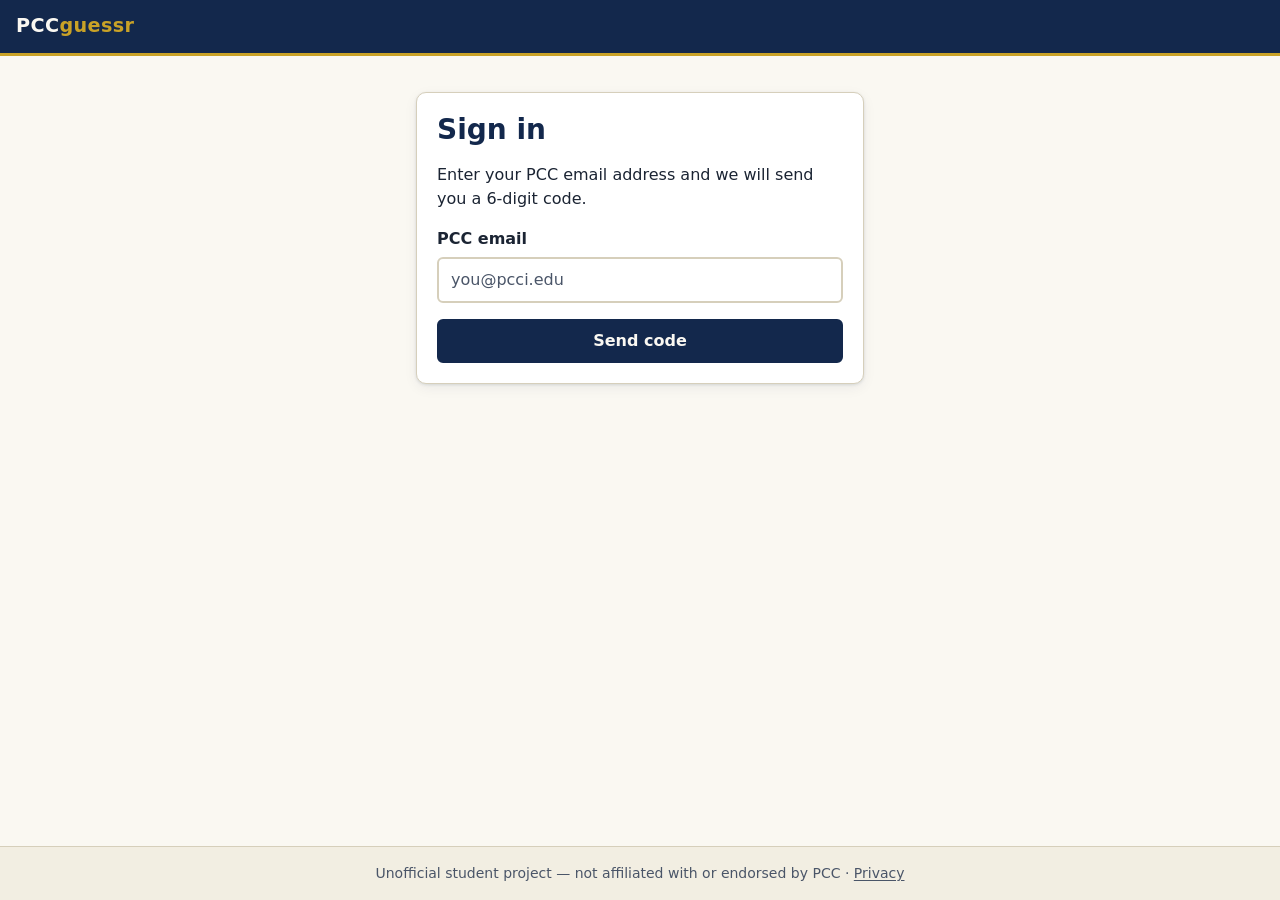
<file: index.html>
<!DOCTYPE html>
<html lang="en">
<head>
  <meta charset="utf-8">
  <meta name="viewport" content="width=device-width, initial-scale=1">
  <meta http-equiv="Content-Security-Policy" content="default-src 'self'; script-src 'self' 'unsafe-eval' blob: https://esm.sh https://maps.googleapis.com https://maps.gstatic.com https://*.googleapis.com https://*.gstatic.com https://*.google.com https://*.ggpht.com https://*.googleusercontent.com; connect-src 'self' https://*.supabase.co https://esm.sh https://*.googleapis.com https://*.gstatic.com https://*.google.com data: blob:; img-src 'self' data: blob: https:; style-src 'self' 'unsafe-inline' https://fonts.googleapis.com; font-src https://fonts.gstatic.com; frame-src https://*.google.com; worker-src blob:; object-src 'none'; base-uri 'self'; form-action 'self'">
  <meta name="referrer" content="strict-origin-when-cross-origin">
  <title>Sign in - PCCguessr</title>
  <link rel="stylesheet" href="./css/styles.css">
</head>
<body>
  <header class="site-header">
    <a class="logo" href="./play.html">PCC<span>guessr</span></a>
    <nav id="nav" aria-label="Main">
      
    </nav>
  </header>
  <main id="main" class="container">
    <div class="card" style="max-width:28rem;margin:1rem auto">
      <h1>Sign in</h1>
      <div id="alerts"></div>
      <form id="email-form" novalidate>
        <p id="intro">Enter your PCC email address and we will send you a 6-digit code.</p>
        <div class="field">
          <label for="email">PCC email</label>
          <input id="email" name="email" type="email" inputmode="email" autocomplete="email" required placeholder="you@pcci.edu">
          <p class="help" id="domain-hint"></p>
        </div>
        <button id="send-btn" class="btn btn-primary btn-block" type="submit">Send code</button>
      </form>
      <form id="code-form" class="hidden" novalidate>
        <p id="sent-msg"></p>
        <div class="field">
          <label for="code">6-digit code</label>
          <input id="code" name="code" class="otp-input" type="text" inputmode="numeric" autocomplete="one-time-code" maxlength="6" pattern="[0-9]{6}" placeholder="000000" required>
        </div>
        <button id="verify-btn" class="btn btn-primary btn-block" type="submit">Verify</button>
        <div class="row" style="margin-top:.75rem;justify-content:space-between">
          <button id="resend-btn" class="btn btn-ghost btn-small" type="button" disabled>Resend code</button>
          <button id="change-btn" class="btn btn-ghost btn-small" type="button">Use a different email</button>
        </div>
      </form>
    </div>
  </main>
  <footer>
    <p style="margin:0">Unofficial student project &mdash; not affiliated with or endorsed by PCC &middot; <a href="./privacy.html">Privacy</a></p>
  </footer>
  <script type="module" src="./js/login.js"></script>
</body>
</html>
</file>
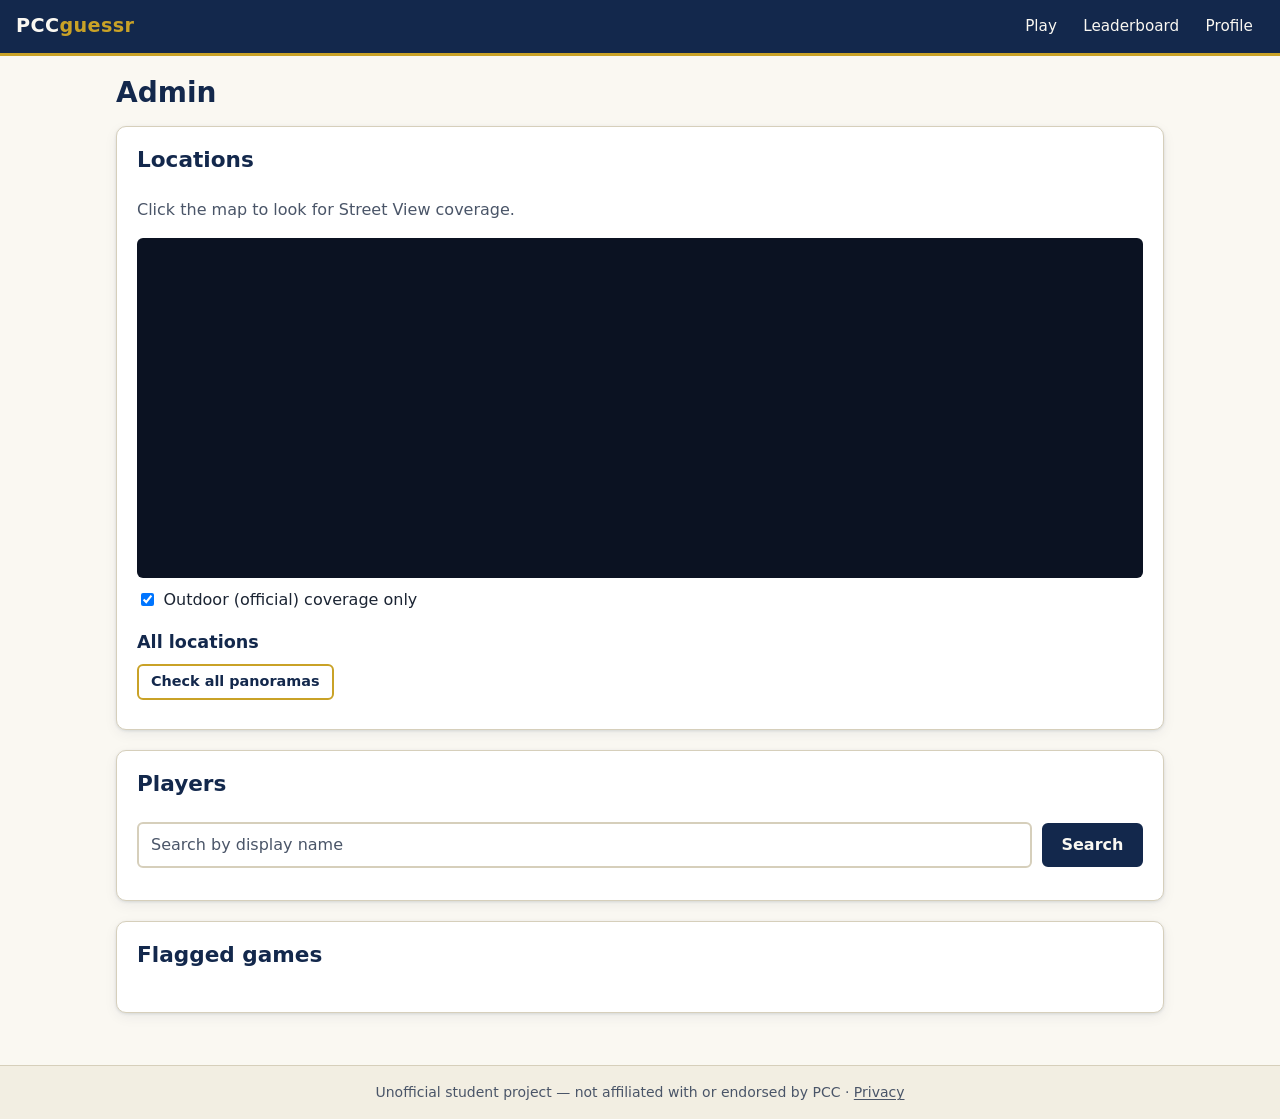
<file: admin.html>
<!DOCTYPE html>
<html lang="en">
<head>
  <meta charset="utf-8">
  <meta name="viewport" content="width=device-width, initial-scale=1">
  <meta http-equiv="Content-Security-Policy" content="default-src 'self'; script-src 'self' 'unsafe-eval' blob: https://esm.sh https://maps.googleapis.com https://maps.gstatic.com https://*.googleapis.com https://*.gstatic.com https://*.google.com https://*.ggpht.com https://*.googleusercontent.com; connect-src 'self' https://*.supabase.co https://esm.sh https://*.googleapis.com https://*.gstatic.com https://*.google.com data: blob:; img-src 'self' data: blob: https:; style-src 'self' 'unsafe-inline' https://fonts.googleapis.com; font-src https://fonts.gstatic.com; frame-src https://*.google.com; worker-src blob:; object-src 'none'; base-uri 'self'; form-action 'self'">
  <meta name="referrer" content="strict-origin-when-cross-origin">
  <title>Admin - PCCguessr</title>
  <link rel="stylesheet" href="./css/styles.css">
</head>
<body>
  <header class="site-header">
    <a class="logo" href="./play.html">PCC<span>guessr</span></a>
    <nav id="nav" aria-label="Main">
      <a href="./play.html" data-nav="play">Play</a>
      <a href="./leaderboard.html" data-nav="leaderboard">Leaderboard</a>
      <a href="./profile.html" data-nav="profile">Profile</a>
    </nav>
  </header>
  <main id="main" class="container">
    <h1>Admin</h1>
    <div id="alerts"></div>

    <section class="card" id="sec-locations">
      <div class="card-title"><h2>Locations</h2></div>
      <p class="muted" id="loc-hint">Click the map to look for Street View coverage.</p>
      <div id="loc-alerts"></div>
      <div id="admin-map" style="height:340px;background:#0b1222;border-radius:6px" aria-label="Campus map"></div>
      <div class="row" style="margin:.6rem 0">
        <label style="display:inline-flex;gap:.4rem;align-items:center;margin:0;font-weight:400"><input type="checkbox" id="outdoor-only" checked> Outdoor (official) coverage only</label>
      </div>
      <div id="preview-wrap" class="hidden">
        <div id="admin-pano" style="height:340px;background:#0b1222;border-radius:6px" aria-label="Street View preview"></div>
        <p class="help" id="preview-info"></p>
        <div class="field" style="margin-top:.6rem">
          <label for="loc-name">Location name</label>
          <input id="loc-name" type="text" maxlength="100" placeholder="e.g. Library steps">
        </div>
        <div class="row">
          <button id="loc-save" class="btn btn-primary" type="button">Save location</button>
          <button id="loc-save-new" class="btn btn-ghost hidden" type="button">Save as new</button>
          <button id="loc-cancel" class="btn btn-ghost" type="button">Cancel</button>
        </div>
      </div>
      <h3 style="margin-top:1.25rem">All locations</h3>
      <div class="row" style="margin-bottom:.6rem">
        <button id="check-all" class="btn btn-ghost btn-small" type="button">Check all panoramas</button>
        <span id="check-status" class="muted"></span>
      </div>
      <div id="check-results"></div>
      <div style="overflow-x:auto"><table class="results" id="loc-table"></table></div>
    </section>

    <section class="card" id="sec-players">
      <div class="card-title"><h2>Players</h2></div>
      <div id="player-alerts"></div>
      <form id="player-form" class="row" novalidate>
        <input id="player-q" type="text" placeholder="Search by display name" style="flex:1;min-width:12rem" aria-label="Search by display name">
        <button class="btn btn-primary" type="submit">Search</button>
      </form>
      <div id="player-list" style="margin-top:.75rem"></div>
    </section>

    <section class="card" id="sec-games">
      <div class="card-title"><h2>Flagged games</h2></div>
      <div id="game-alerts"></div>
      <div id="game-list"></div>
    </section>
  </main>
  <footer>
    <p style="margin:0">Unofficial student project &mdash; not affiliated with or endorsed by PCC &middot; <a href="./privacy.html">Privacy</a></p>
  </footer>
  <script type="module" src="./js/admin.js"></script>
</body>
</html>
</file>
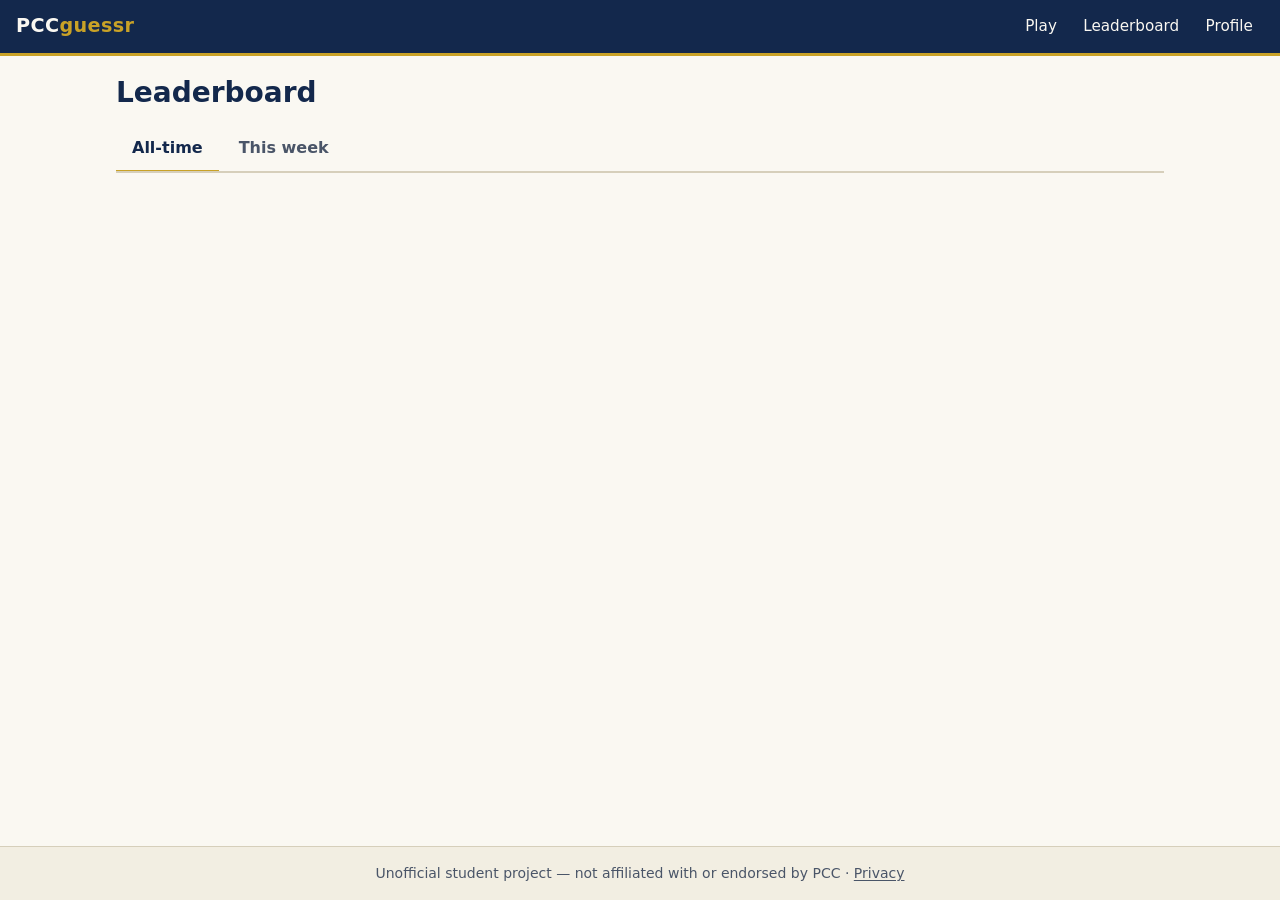
<file: leaderboard.html>
<!DOCTYPE html>
<html lang="en">
<head>
  <meta charset="utf-8">
  <meta name="viewport" content="width=device-width, initial-scale=1">
  <meta http-equiv="Content-Security-Policy" content="default-src 'self'; script-src 'self' 'unsafe-eval' blob: https://esm.sh https://maps.googleapis.com https://maps.gstatic.com https://*.googleapis.com https://*.gstatic.com https://*.google.com https://*.ggpht.com https://*.googleusercontent.com; connect-src 'self' https://*.supabase.co https://esm.sh https://*.googleapis.com https://*.gstatic.com https://*.google.com data: blob:; img-src 'self' data: blob: https:; style-src 'self' 'unsafe-inline' https://fonts.googleapis.com; font-src https://fonts.gstatic.com; frame-src https://*.google.com; worker-src blob:; object-src 'none'; base-uri 'self'; form-action 'self'">
  <meta name="referrer" content="strict-origin-when-cross-origin">
  <title>Leaderboard - PCCguessr</title>
  <link rel="stylesheet" href="./css/styles.css">
</head>
<body>
  <header class="site-header">
    <a class="logo" href="./play.html">PCC<span>guessr</span></a>
    <nav id="nav" aria-label="Main">
      <a href="./play.html" data-nav="play">Play</a>
      <a href="./leaderboard.html" data-nav="leaderboard">Leaderboard</a>
      <a href="./profile.html" data-nav="profile">Profile</a>
    </nav>
  </header>
  <main id="main" class="container">
    <h1>Leaderboard</h1>
    <div id="alerts"></div>
    <div class="tabs" role="tablist" aria-label="Leaderboard scope">
      <button class="tab" role="tab" id="tab-all" data-scope="all" aria-selected="true" type="button">All-time</button>
      <button class="tab" role="tab" id="tab-week" data-scope="week" aria-selected="false" type="button">This week</button>
    </div>
    <p id="week-note" class="muted hidden">Weeks reset Monday 12:00 AM Central.</p>
    <div id="board" role="tabpanel"></div>
    <div id="loading" class="spinner spinner-center hidden" role="status" aria-label="Loading"></div>
  </main>
  <footer>
    <p style="margin:0">Unofficial student project &mdash; not affiliated with or endorsed by PCC &middot; <a href="./privacy.html">Privacy</a></p>
  </footer>
  <script type="module" src="./js/leaderboard.js"></script>
</body>
</html>
</file>
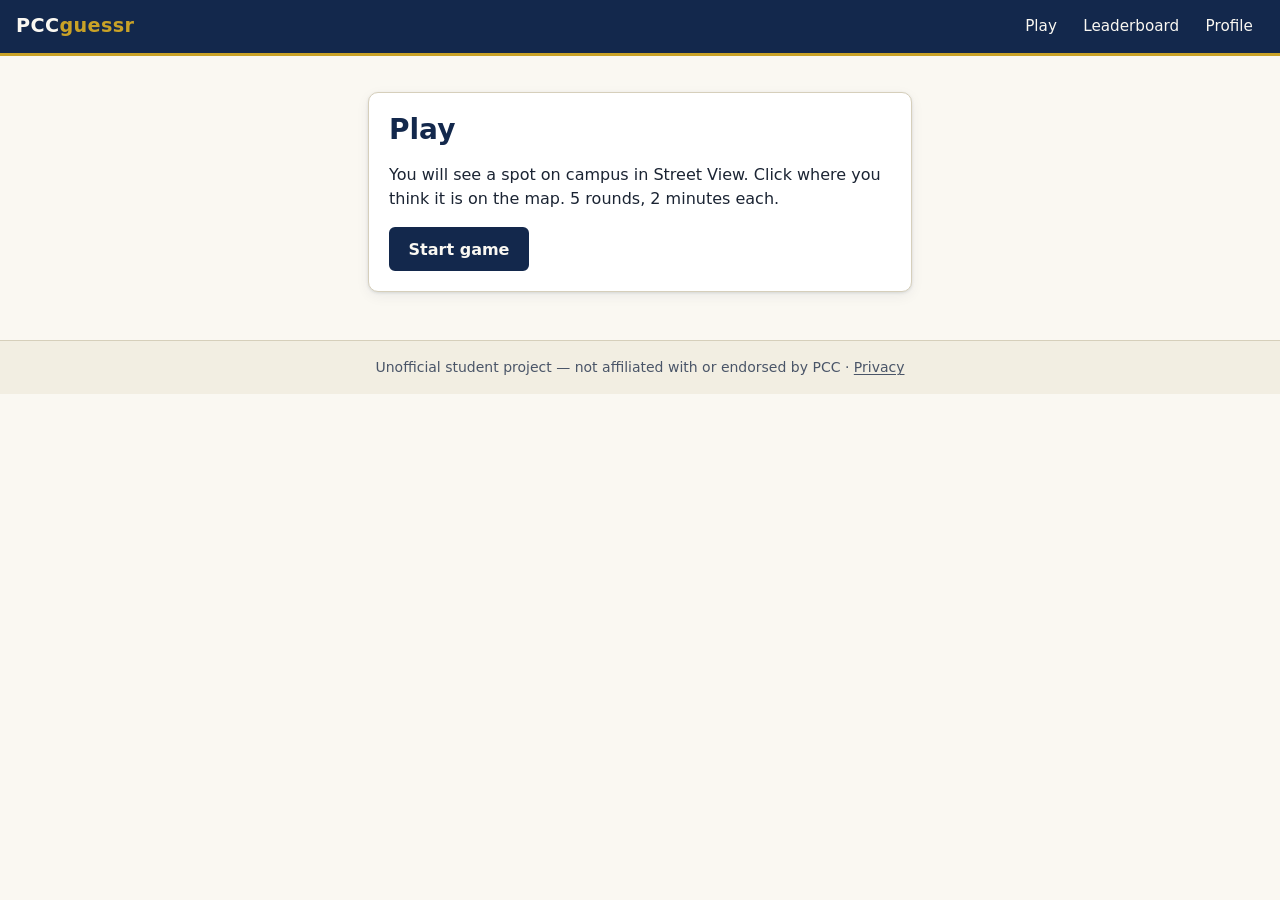
<file: play.html>
<!DOCTYPE html>
<html lang="en">
<head>
  <meta charset="utf-8">
  <meta name="viewport" content="width=device-width, initial-scale=1">
  <meta http-equiv="Content-Security-Policy" content="default-src 'self'; script-src 'self' 'unsafe-eval' blob: https://esm.sh https://maps.googleapis.com https://maps.gstatic.com https://*.googleapis.com https://*.gstatic.com https://*.google.com https://*.ggpht.com https://*.googleusercontent.com; connect-src 'self' https://*.supabase.co https://esm.sh https://*.googleapis.com https://*.gstatic.com https://*.google.com data: blob:; img-src 'self' data: blob: https:; style-src 'self' 'unsafe-inline' https://fonts.googleapis.com; font-src https://fonts.gstatic.com; frame-src https://*.google.com; worker-src blob:; object-src 'none'; base-uri 'self'; form-action 'self'">
  <meta name="referrer" content="strict-origin-when-cross-origin">
  <title>Play - PCCguessr</title>
  <link rel="stylesheet" href="./css/styles.css">
  <style>
    /* Small additions to styles.css for the round-result overlay. */
    .result-card { position:absolute; left:50%; top:1rem; transform:translateX(-50%); z-index:30; width:min(26rem,92vw); margin:0; }
    .guess-panel.is-result, .guess-panel.is-result:hover { width:min(640px,92vw); height:min(460px,62vh); }
    @media (max-width: 699px) { .guess-panel.is-result { width:auto; height:58vh; } .result-card { top:.5rem; } }
  </style>
</head>
<body>
  <header class="site-header">
    <a class="logo" href="./play.html">PCC<span>guessr</span></a>
    <nav id="nav" aria-label="Main">
      <a href="./play.html" data-nav="play">Play</a>
      <a href="./leaderboard.html" data-nav="leaderboard">Leaderboard</a>
      <a href="./profile.html" data-nav="profile">Profile</a>
    </nav>
  </header>
  <main id="main">
    <section id="start-screen" class="container">
      <div class="card" style="max-width:34rem;margin:1rem auto">
        <h1>Play</h1>
        <div id="start-alerts"></div>
        <p id="intro">You will see a spot on campus in Street View. Click where you think it is on the map. 5 rounds, 2 minutes each.</p>
        <p id="today" class="muted"></p>
        <button id="start-btn" class="btn btn-primary" type="button">Start game</button>
      </div>
    </section>
    <section id="game-screen" class="hidden">
      <div class="hud" id="hud">
        <div><span class="hud-label">Round</span><span class="hud-value" id="hud-round">1/5</span></div>
        <div><span class="hud-label">Score</span><span class="hud-value" id="hud-score">0</span></div>
        <div class="timer" id="timer"><span class="hud-label">Time</span><span class="hud-value" id="hud-time">2:00</span></div>
        <button id="forfeit-btn" class="btn btn-ghost btn-small" type="button">Forfeit</button>
        <button id="guess-btn" class="btn btn-primary btn-small" type="button" disabled>Guess</button>
      </div>
      <div class="play-layout">
        <div id="pano" aria-label="Street View panorama"></div>
        <div class="guess-panel" id="guess-panel">
          <button class="guess-handle" id="map-handle" type="button" aria-expanded="false">Guess map</button>
          <div id="guess-map" aria-label="Guess map"></div>
        </div>
        <div id="game-alerts" style="position:absolute;left:1rem;right:1rem;top:1rem;z-index:25;max-width:34rem"></div>
        <div id="result-card" class="card result-card hidden" role="status">
          <h2 id="result-title"></h2>
          <p id="result-msg"></p>
          <p id="result-scores" style="font-weight:700"></p>
          <button id="next-btn" class="btn btn-primary" type="button">Next round</button>
        </div>
      </div>
    </section>
  </main>
  <footer>
    <p style="margin:0">Unofficial student project &mdash; not affiliated with or endorsed by PCC &middot; <a href="./privacy.html">Privacy</a></p>
  </footer>
  <script type="module" src="./js/play.js"></script>
</body>
</html>
</file>
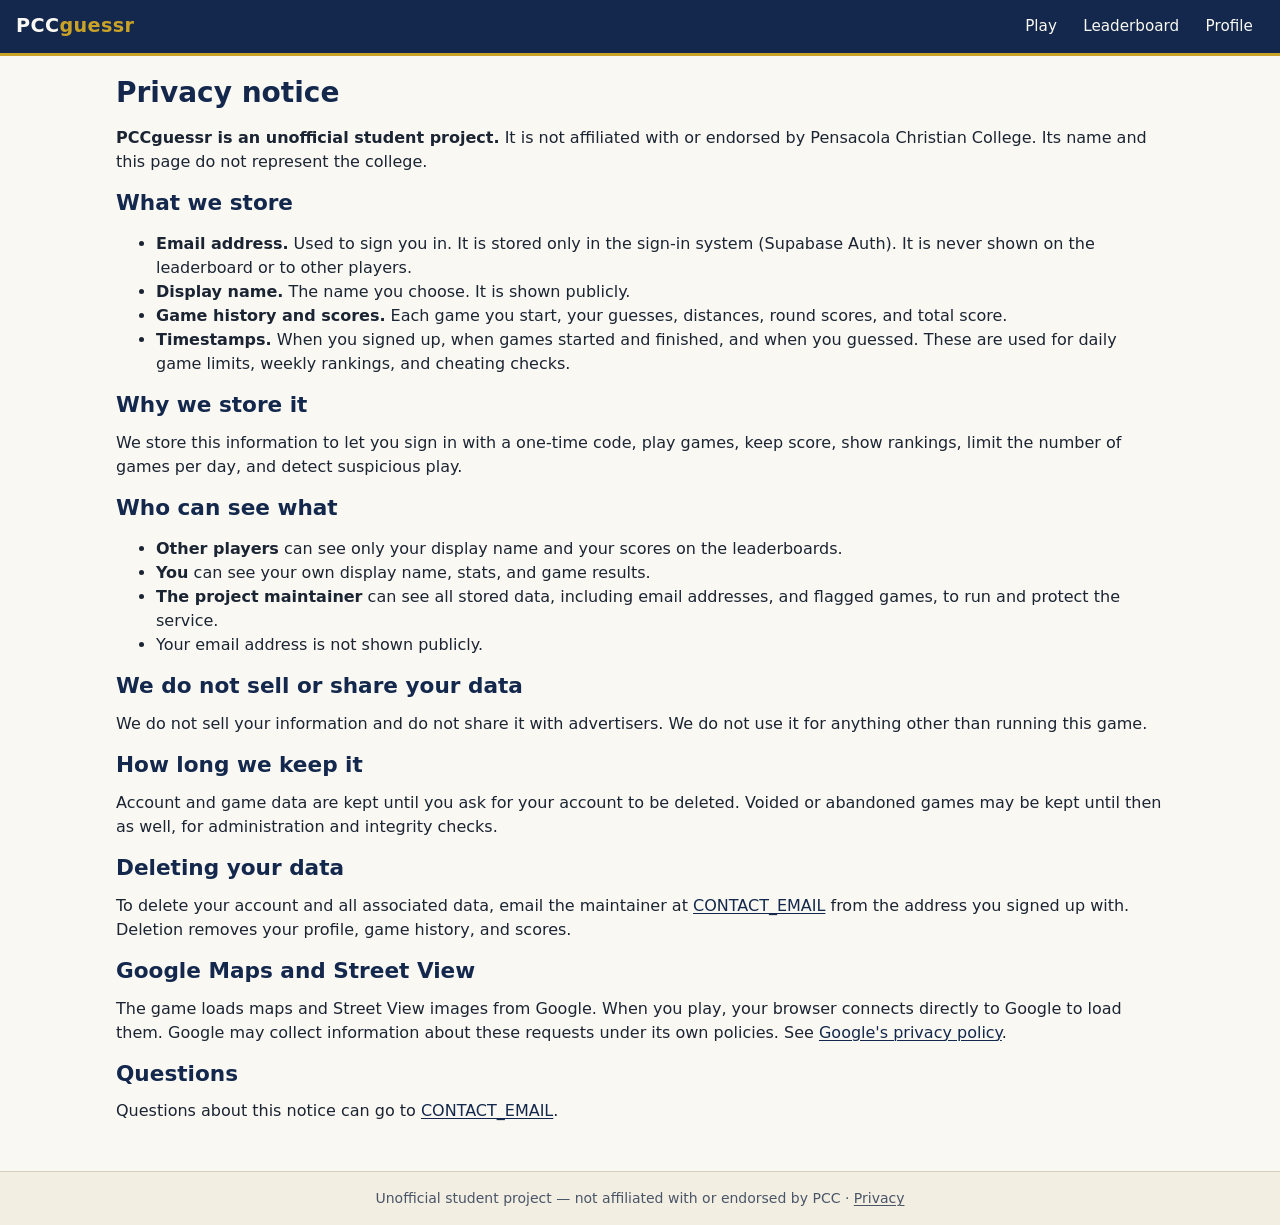
<file: privacy.html>
<!DOCTYPE html>
<html lang="en">
<head>
  <meta charset="utf-8">
  <meta name="viewport" content="width=device-width, initial-scale=1">
  <meta http-equiv="Content-Security-Policy" content="default-src 'self'; script-src 'self' 'unsafe-eval' blob: https://esm.sh https://maps.googleapis.com https://maps.gstatic.com https://*.googleapis.com https://*.gstatic.com https://*.google.com https://*.ggpht.com https://*.googleusercontent.com; connect-src 'self' https://*.supabase.co https://esm.sh https://*.googleapis.com https://*.gstatic.com https://*.google.com data: blob:; img-src 'self' data: blob: https:; style-src 'self' 'unsafe-inline' https://fonts.googleapis.com; font-src https://fonts.gstatic.com; frame-src https://*.google.com; worker-src blob:; object-src 'none'; base-uri 'self'; form-action 'self'">
  <title>Privacy - PCCguessr</title>
  <link rel="stylesheet" href="./css/styles.css">
</head>
<body>
  <header class="site-header">
    <a class="logo" href="./play.html">PCC<span>guessr</span></a>
    <nav id="nav" aria-label="Main">
      <a href="./play.html" data-nav="play">Play</a>
      <a href="./leaderboard.html" data-nav="leaderboard">Leaderboard</a>
      <a href="./profile.html" data-nav="profile">Profile</a>
    </nav>
  </header>

  <main class="container privacy">
    <h1>Privacy notice</h1>
    <p class="notice"><strong>PCCguessr is an unofficial student project.</strong> It is not affiliated with or endorsed by Pensacola Christian College. Its name and this page do not represent the college.</p>

    <h2>What we store</h2>
    <ul>
      <li><strong>Email address.</strong> Used to sign you in. It is stored only in the sign-in system (Supabase Auth). It is never shown on the leaderboard or to other players.</li>
      <li><strong>Display name.</strong> The name you choose. It is shown publicly.</li>
      <li><strong>Game history and scores.</strong> Each game you start, your guesses, distances, round scores, and total score.</li>
      <li><strong>Timestamps.</strong> When you signed up, when games started and finished, and when you guessed. These are used for daily game limits, weekly rankings, and cheating checks.</li>
    </ul>

    <h2>Why we store it</h2>
    <p>We store this information to let you sign in with a one-time code, play games, keep score, show rankings, limit the number of games per day, and detect suspicious play.</p>

    <h2>Who can see what</h2>
    <ul>
      <li><strong>Other players</strong> can see only your display name and your scores on the leaderboards.</li>
      <li><strong>You</strong> can see your own display name, stats, and game results.</li>
      <li><strong>The project maintainer</strong> can see all stored data, including email addresses, and flagged games, to run and protect the service.</li>
      <li>Your email address is not shown publicly.</li>
    </ul>

    <h2>We do not sell or share your data</h2>
    <p>We do not sell your information and do not share it with advertisers. We do not use it for anything other than running this game.</p>

    <h2>How long we keep it</h2>
    <p>Account and game data are kept until you ask for your account to be deleted. Voided or abandoned games may be kept until then as well, for administration and integrity checks.</p>

    <h2>Deleting your data</h2>
    <p>To delete your account and all associated data, email the maintainer at <a href="mailto:CONTACT_EMAIL">CONTACT_EMAIL</a> from the address you signed up with. Deletion removes your profile, game history, and scores.</p>

    <h2>Google Maps and Street View</h2>
    <p>The game loads maps and Street View images from Google. When you play, your browser connects directly to Google to load them. Google may collect information about these requests under its own policies. See <a href="https://policies.google.com/privacy" rel="noopener" target="_blank">Google's privacy policy</a>.</p>

    <h2>Questions</h2>
    <p>Questions about this notice can go to <a href="mailto:CONTACT_EMAIL">CONTACT_EMAIL</a>.</p>
  </main>

  <footer>
    <p style="margin:0">Unofficial student project &mdash; not affiliated with or endorsed by PCC &middot; <a href="./privacy.html">Privacy</a></p>
  </footer>
</body>
</html>
</file>
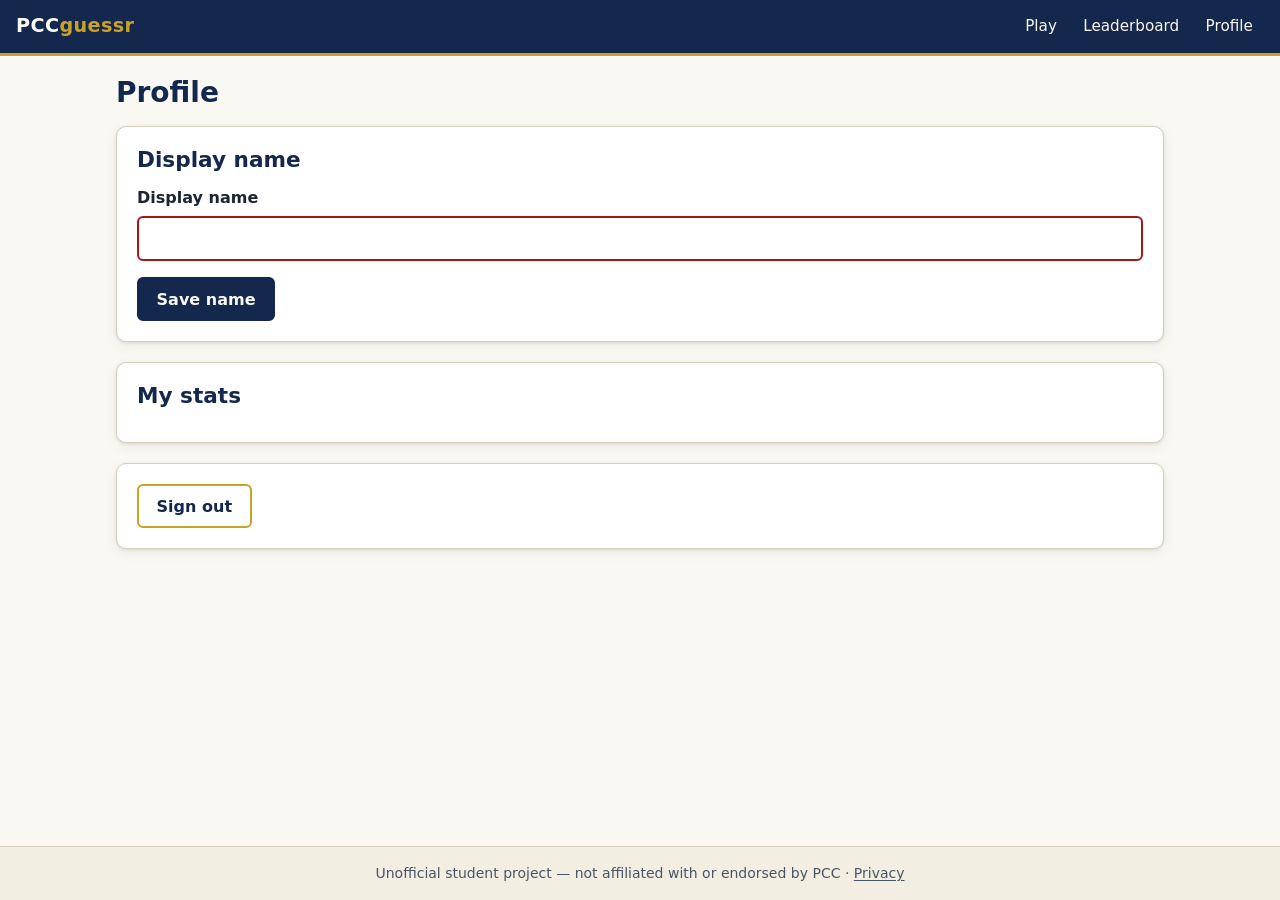
<file: profile.html>
<!DOCTYPE html>
<html lang="en">
<head>
  <meta charset="utf-8">
  <meta name="viewport" content="width=device-width, initial-scale=1">
  <meta http-equiv="Content-Security-Policy" content="default-src 'self'; script-src 'self' 'unsafe-eval' blob: https://esm.sh https://maps.googleapis.com https://maps.gstatic.com https://*.googleapis.com https://*.gstatic.com https://*.google.com https://*.ggpht.com https://*.googleusercontent.com; connect-src 'self' https://*.supabase.co https://esm.sh https://*.googleapis.com https://*.gstatic.com https://*.google.com data: blob:; img-src 'self' data: blob: https:; style-src 'self' 'unsafe-inline' https://fonts.googleapis.com; font-src https://fonts.gstatic.com; frame-src https://*.google.com; worker-src blob:; object-src 'none'; base-uri 'self'; form-action 'self'">
  <meta name="referrer" content="strict-origin-when-cross-origin">
  <title>Profile - PCCguessr</title>
  <link rel="stylesheet" href="./css/styles.css">
</head>
<body>
  <header class="site-header">
    <a class="logo" href="./play.html">PCC<span>guessr</span></a>
    <nav id="nav" aria-label="Main">
      <a href="./play.html" data-nav="play">Play</a>
      <a href="./leaderboard.html" data-nav="leaderboard">Leaderboard</a>
      <a href="./profile.html" data-nav="profile">Profile</a>
    </nav>
  </header>
  <main id="main" class="container">
    <h1>Profile</h1>
    <div id="alerts"></div>
    <div class="card">
      <h2>Display name</h2>
      <form id="name-form" novalidate>
        <div class="field">
          <label for="name">Display name</label>
          <input id="name" name="name" type="text" maxlength="20" autocomplete="nickname" required aria-describedby="name-rules">
          <p class="help" id="name-rules"></p>
        </div>
        <button id="save-btn" class="btn btn-primary" type="submit">Save name</button>
      </form>
    </div>
    <div class="card">
      <h2>My stats</h2>
      <div class="admin-grid" id="stats"></div>
    </div>
    <div class="card">
      <button id="signout-btn" class="btn btn-ghost" type="button">Sign out</button>
    </div>
  </main>
  <footer>
    <p style="margin:0">Unofficial student project &mdash; not affiliated with or endorsed by PCC &middot; <a href="./privacy.html">Privacy</a></p>
  </footer>
  <script type="module" src="./js/profile.js"></script>
</body>
</html>
</file>
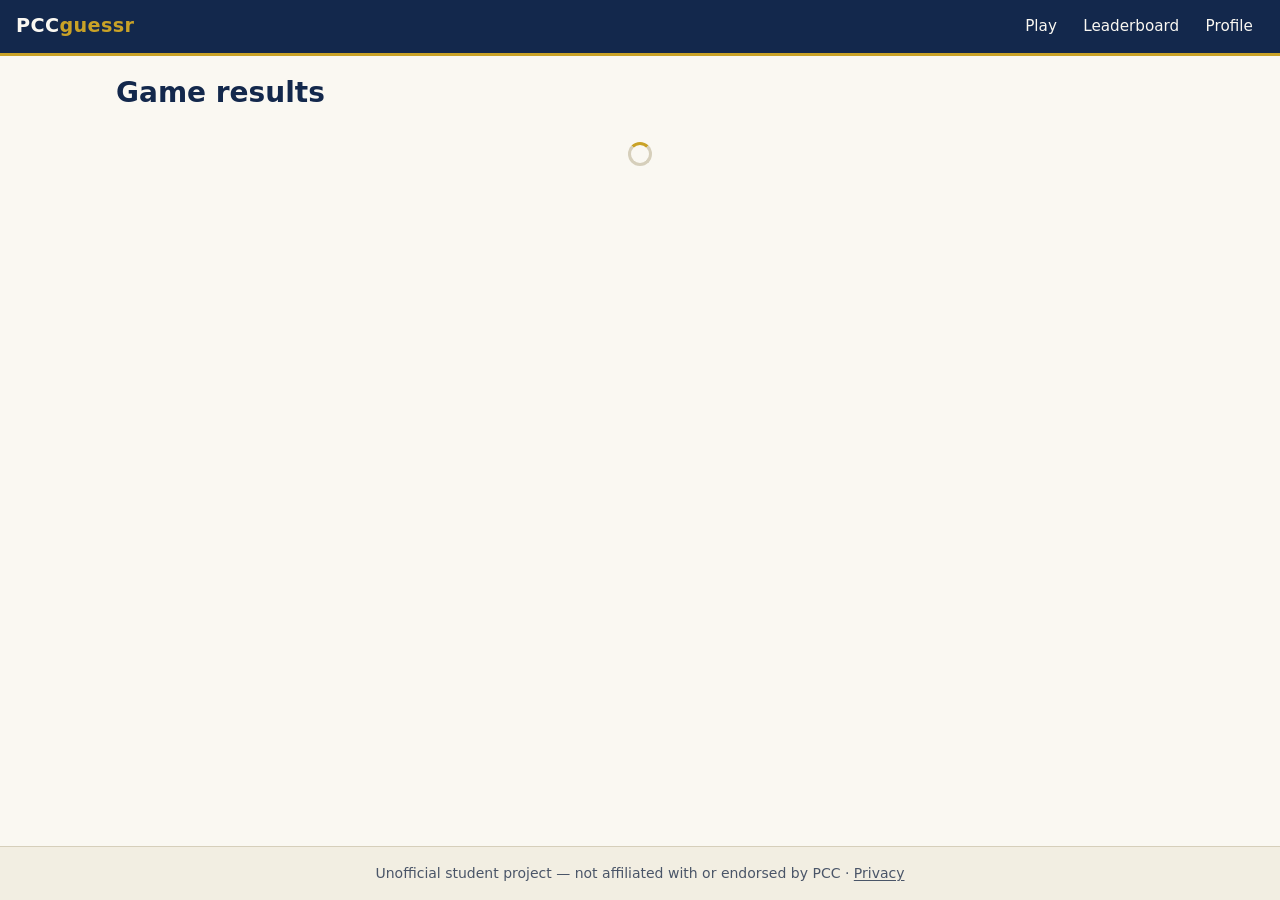
<file: results.html>
<!DOCTYPE html>
<html lang="en">
<head>
  <meta charset="utf-8">
  <meta name="viewport" content="width=device-width, initial-scale=1">
  <meta http-equiv="Content-Security-Policy" content="default-src 'self'; script-src 'self' 'unsafe-eval' blob: https://esm.sh https://maps.googleapis.com https://maps.gstatic.com https://*.googleapis.com https://*.gstatic.com https://*.google.com https://*.ggpht.com https://*.googleusercontent.com; connect-src 'self' https://*.supabase.co https://esm.sh https://*.googleapis.com https://*.gstatic.com https://*.google.com data: blob:; img-src 'self' data: blob: https:; style-src 'self' 'unsafe-inline' https://fonts.googleapis.com; font-src https://fonts.gstatic.com; frame-src https://*.google.com; worker-src blob:; object-src 'none'; base-uri 'self'; form-action 'self'">
  <meta name="referrer" content="strict-origin-when-cross-origin">
  <title>Results - PCCguessr</title>
  <link rel="stylesheet" href="./css/styles.css">
</head>
<body>
  <header class="site-header">
    <a class="logo" href="./play.html">PCC<span>guessr</span></a>
    <nav id="nav" aria-label="Main">
      <a href="./play.html" data-nav="play">Play</a>
      <a href="./leaderboard.html" data-nav="leaderboard">Leaderboard</a>
      <a href="./profile.html" data-nav="profile">Profile</a>
    </nav>
  </header>
  <main id="main" class="container">
    <h1>Game results</h1>
    <div id="alerts"></div>
    <div id="content" class="hidden">
      <div class="card">
        <p id="total" style="font-size:1.5rem;font-weight:800;margin:0 0 .5rem"></p>
        <div id="notes"></div>
        <div class="row">
          <a class="btn btn-primary" href="./play.html">Play again</a>
          <a class="btn btn-ghost" href="./leaderboard.html">Leaderboard</a>
        </div>
      </div>
      <div class="card" style="padding:0;overflow:hidden"><div id="results-map" style="height:min(60vh,480px);background:#0b1222" aria-label="Map of guesses and answers"></div></div>
      <div style="overflow-x:auto"><table class="results" id="results-table"></table></div>
    </div>
    <div id="loading" class="spinner spinner-center" role="status" aria-label="Loading"></div>
  </main>
  <footer>
    <p style="margin:0">Unofficial student project &mdash; not affiliated with or endorsed by PCC &middot; <a href="./privacy.html">Privacy</a></p>
  </footer>
  <script type="module" src="./js/results.js"></script>
</body>
</html>
</file>
<file: css/styles.css>
/* PCCguessr stylesheet
   Navy and gold on off-white, with a dark theme via prefers-color-scheme.
   No external fonts or images. */

:root {
  /* Brand */
  --navy: #13284c;
  --gold: #c9a227;

  /* Surfaces and text (light) */
  --bg: #faf8f2;
  --surface: #ffffff;
  --surface-alt: #f2eee2;
  --text: #1b2433;
  --muted: #4a5568;
  --border: #d6cfbb;
  --header-bg: #13284c;
  --header-text: #faf8f2;
  --header-muted: #e8dcae;

  /* Buttons */
  --btn-primary-bg: #13284c;
  --btn-primary-text: #faf8f2;
  --btn-primary-hover-bg: #c9a227;
  --btn-primary-hover-text: #13284c;
  --btn-ghost-text: #13284c;
  --btn-ghost-border: #c9a227;
  --btn-danger-bg: #a4161a;
  --btn-danger-text: #ffffff;

  /* Feedback */
  --error-bg: #fbe9e9;
  --error-text: #7a1113;
  --error-border: #a4161a;
  --success-bg: #e7f4ec;
  --success-text: #145a2e;
  --success-border: #1e6b3a;
  --timer-warn: #a4161a;

  /* Focus, shadows, shape */
  --focus: #13284c;
  --shadow: 0 1px 3px rgba(19, 40, 76, 0.12), 0 4px 14px rgba(19, 40, 76, 0.06);
  --radius: 10px;
  --radius-sm: 6px;

  /* Layout */
  --header-h: 3.5rem;
  --hud-h: 3rem;

  /* Type */
  --font-sans: system-ui, -apple-system, "Segoe UI", Roboto, "Helvetica Neue", Arial,
    "Noto Sans", "Liberation Sans", sans-serif;
  --font-mono: ui-monospace, SFMono-Regular, Menlo, Consolas, "Liberation Mono", monospace;
}

@media (prefers-color-scheme: dark) {
  :root {
    --bg: #0e1729;
    --surface: #172540;
    --surface-alt: #1d2d4d;
    --text: #ecebe5;
    --muted: #b7bfcc;
    --border: #34476b;
    --header-bg: #08111f;
    --header-text: #f3f1ea;
    --header-muted: #e6c75a;

    --btn-primary-bg: #c9a227;
    --btn-primary-text: #13284c;
    --btn-primary-hover-bg: #e0b93a;
    --btn-primary-hover-text: #0e1729;
    --btn-ghost-text: #ecebe5;
    --btn-ghost-border: #c9a227;
    --btn-danger-bg: #c4433f;
    --btn-danger-text: #ffffff;

    --error-bg: #3a1618;
    --error-text: #ffb4b0;
    --error-border: #c4433f;
    --success-bg: #14301f;
    --success-text: #a8e6bf;
    --success-border: #3f9b67;
    --timer-warn: #ff8a85;

    --focus: #e6c75a;
    --shadow: 0 1px 3px rgba(0, 0, 0, 0.4), 0 4px 14px rgba(0, 0, 0, 0.25);
  }
}

/* Base */

*,
*::before,
*::after {
  box-sizing: border-box;
}

html {
  -webkit-text-size-adjust: 100%;
  text-size-adjust: 100%;
}

body {
  margin: 0;
  min-height: 100vh;
  font-family: var(--font-sans);
  font-size: 1rem;
  line-height: 1.5;
  color: var(--text);
  background: var(--bg);
  display: flex;
  flex-direction: column;
}

img,
svg {
  display: block;
  max-width: 100%;
}

h1,
h2,
h3 {
  color: var(--navy);
  line-height: 1.2;
  margin: 0 0 0.6em;
}

@media (prefers-color-scheme: dark) {
  h1,
  h2,
  h3 {
    color: var(--text);
  }
}

h1 { font-size: 1.75rem; }
h2 { font-size: 1.35rem; }
h3 { font-size: 1.1rem; }

p {
  margin: 0 0 1em;
}

a {
  color: var(--navy);
  text-decoration-thickness: 1px;
  text-underline-offset: 2px;
}

@media (prefers-color-scheme: dark) {
  a {
    color: var(--gold);
  }
}

a:hover {
  text-decoration-thickness: 2px;
}

:focus-visible {
  outline: 3px solid var(--focus);
  outline-offset: 2px;
  border-radius: 2px;
}

.container {
  width: 100%;
  max-width: 1080px;
  margin: 0 auto;
  padding: 1.25rem 1rem 2rem;
  flex: 1 0 auto;
}

/* Header and navigation */

header.site-header {
  position: sticky;
  top: 0;
  z-index: 50;
  height: var(--header-h);
  display: flex;
  align-items: center;
  justify-content: space-between;
  gap: 1rem;
  padding: 0 1rem;
  background: var(--header-bg);
  color: var(--header-text);
  border-bottom: 3px solid var(--gold);
}

header.site-header .logo {
  font-weight: 800;
  font-size: 1.2rem;
  letter-spacing: 0.02em;
  color: var(--header-text);
  text-decoration: none;
  white-space: nowrap;
}

header.site-header .logo span {
  color: var(--gold);
}

header.site-header nav {
  display: flex;
  align-items: center;
  gap: 0.25rem;
  overflow-x: auto;
  scrollbar-width: none;
}

header.site-header nav::-webkit-scrollbar {
  display: none;
}

header.site-header nav a {
  color: var(--header-text);
  text-decoration: none;
  padding: 0.45rem 0.7rem;
  border-radius: var(--radius-sm);
  white-space: nowrap;
  font-size: 0.95rem;
}

header.site-header nav a:hover,
header.site-header nav a[aria-current="page"] {
  background: rgba(255, 255, 255, 0.12);
  color: var(--gold);
}

header.site-header :focus-visible {
  outline-color: var(--gold);
}

footer {
  flex-shrink: 0;
  border-top: 1px solid var(--border);
  background: var(--surface-alt);
  color: var(--muted);
  font-size: 0.875rem;
  padding: 1rem;
  text-align: center;
}

footer a {
  color: inherit;
}

/* Buttons */

.btn {
  display: inline-flex;
  align-items: center;
  justify-content: center;
  gap: 0.4rem;
  min-height: 44px;
  padding: 0.6rem 1.1rem;
  border: 2px solid transparent;
  border-radius: var(--radius-sm);
  font: inherit;
  font-weight: 600;
  line-height: 1.2;
  text-decoration: none;
  cursor: pointer;
  transition: background-color 0.15s ease, color 0.15s ease, border-color 0.15s ease;
}

.btn:disabled,
.btn[aria-disabled="true"] {
  opacity: 0.55;
  cursor: not-allowed;
}

.btn-primary {
  background: var(--btn-primary-bg);
  color: var(--btn-primary-text);
  border-color: var(--btn-primary-bg);
}

.btn-primary:hover:not(:disabled) {
  background: var(--btn-primary-hover-bg);
  border-color: var(--btn-primary-hover-bg);
  color: var(--btn-primary-hover-text);
}

.btn-ghost {
  background: transparent;
  color: var(--btn-ghost-text);
  border-color: var(--btn-ghost-border);
}

.btn-ghost:hover:not(:disabled) {
  background: var(--gold);
  color: var(--navy);
  border-color: var(--gold);
}

.btn-danger {
  background: var(--btn-danger-bg);
  color: var(--btn-danger-text);
  border-color: var(--btn-danger-bg);
}

.btn-danger:hover:not(:disabled) {
  filter: brightness(0.92);
}

.btn-block {
  width: 100%;
}

.btn-small {
  min-height: 36px;
  padding: 0.35rem 0.75rem;
  font-size: 0.9rem;
}

/* Cards */

.card {
  background: var(--surface);
  color: var(--text);
  border: 1px solid var(--border);
  border-radius: var(--radius);
  box-shadow: var(--shadow);
  padding: 1.25rem;
  margin-bottom: 1.25rem;
}

.card > :last-child {
  margin-bottom: 0;
}

.card-title {
  display: flex;
  align-items: center;
  justify-content: space-between;
  gap: 0.75rem;
  margin-bottom: 0.75rem;
}

/* Forms */

label {
  display: block;
  font-weight: 600;
  margin-bottom: 0.35rem;
}

.field {
  margin-bottom: 1rem;
}

.help {
  color: var(--muted);
  font-size: 0.875rem;
  margin-top: 0.3rem;
}

input[type="email"],
input[type="text"],
input[type="password"],
input[type="number"],
select,
textarea {
  display: block;
  width: 100%;
  min-height: 44px;
  padding: 0.55rem 0.75rem;
  font: inherit;
  color: var(--text);
  background: var(--surface);
  border: 2px solid var(--border);
  border-radius: var(--radius-sm);
  transition: border-color 0.15s ease;
}

input[type="email"]::placeholder,
input[type="text"]::placeholder {
  color: var(--muted);
  opacity: 1;
}

input[type="email"]:focus,
input[type="text"]:focus,
input[type="password"]:focus,
input[type="number"]:focus,
select:focus,
textarea:focus {
  outline: none;
  border-color: var(--focus);
  box-shadow: 0 0 0 3px rgba(201, 162, 39, 0.45);
}

input:invalid:not(:placeholder-shown):not(:focus) {
  border-color: var(--error-border);
}

.otp-input {
  display: block;
  width: 100%;
  max-width: 17rem;
  margin: 0 auto;
  min-height: 56px;
  padding: 0.5rem 0.75rem;
  font-family: var(--font-mono);
  font-size: 1.75rem;
  font-weight: 700;
  text-align: center;
  letter-spacing: 0.6em;
  text-indent: 0.6em; /* balances the trailing letter-spacing so the code stays centered */
  color: var(--text);
  background: var(--surface);
  border: 2px solid var(--border);
  border-radius: var(--radius-sm);
  caret-color: var(--focus);
}

.otp-input:focus {
  outline: none;
  border-color: var(--focus);
  box-shadow: 0 0 0 3px rgba(201, 162, 39, 0.45);
}

/* Alerts */

.alert {
  padding: 0.8rem 1rem;
  border: 1px solid;
  border-left-width: 5px;
  border-radius: var(--radius-sm);
  margin-bottom: 1rem;
  font-size: 0.95rem;
}

.alert > :last-child {
  margin-bottom: 0;
}

.alert-error {
  background: var(--error-bg);
  color: var(--error-text);
  border-color: var(--error-border);
}

.alert-success {
  background: var(--success-bg);
  color: var(--success-text);
  border-color: var(--success-border);
}

/* Badges */

.badge {
  display: inline-block;
  padding: 0.15rem 0.55rem;
  border-radius: 999px;
  font-size: 0.78rem;
  font-weight: 700;
  letter-spacing: 0.03em;
  text-transform: uppercase;
  background: var(--surface-alt);
  color: var(--navy);
  border: 1px solid var(--border);
  vertical-align: middle;
}

@media (prefers-color-scheme: dark) {
  .badge {
    color: var(--text);
  }
}

.badge-gold {
  background: var(--gold);
  border-color: var(--gold);
  color: #13284c;
}

.badge-success {
  background: var(--success-bg);
  border-color: var(--success-border);
  color: var(--success-text);
}

.badge-danger {
  background: var(--error-bg);
  border-color: var(--error-border);
  color: var(--error-text);
}

/* Spinner */

.spinner {
  display: inline-block;
  width: 1.5rem;
  height: 1.5rem;
  border: 3px solid var(--border);
  border-top-color: var(--gold);
  border-radius: 50%;
  animation: spin 0.8s linear infinite;
  vertical-align: middle;
}

.spinner-center {
  display: block;
  margin: 2rem auto;
}

@keyframes spin {
  to {
    transform: rotate(360deg);
  }
}

/* Utility */

.hidden {
  display: none !important;
}

.visually-hidden {
  position: absolute !important;
  width: 1px;
  height: 1px;
  padding: 0;
  margin: -1px;
  overflow: hidden;
  clip: rect(0, 0, 0, 0);
  white-space: nowrap;
  border: 0;
}

.muted {
  color: var(--muted);
}

.row {
  display: flex;
  flex-wrap: wrap;
  align-items: center;
  gap: 0.6rem;
}

/* Play screen: HUD */

.hud {
  position: relative;
  z-index: 10;
  height: var(--hud-h);
  display: flex;
  align-items: center;
  justify-content: space-between;
  gap: 0.75rem;
  padding: 0 0.9rem;
  background: var(--header-bg);
  color: var(--header-text);
  font-variant-numeric: tabular-nums;
  font-weight: 700;
}

.hud > div {
  display: flex;
  align-items: baseline;
  gap: 0.35rem;
  white-space: nowrap;
}

.hud .hud-label {
  font-size: 0.75rem;
  font-weight: 600;
  text-transform: uppercase;
  letter-spacing: 0.06em;
  color: var(--header-muted);
}

.hud .hud-value {
  font-size: 1.1rem;
}

.timer.warn {
  color: #ffb4b0;
  animation: pulse 1s ease-in-out infinite;
}

@keyframes pulse {
  0%,
  100% {
    opacity: 1;
  }
  50% {
    opacity: 0.55;
  }
}

/* Play screen: layout, Street View pane and guess map */

.play-layout {
  position: relative;
  height: calc(100vh - var(--header-h) - var(--hud-h));
  height: calc(100dvh - var(--header-h) - var(--hud-h));
  min-height: 420px;
  overflow: hidden;
  background: #0b1222;
}

#pano {
  position: absolute;
  inset: 0;
  width: 100%;
  height: 100%;
  background: #0b1222;
}

.guess-panel {
  position: absolute;
  right: 1rem;
  bottom: 1rem;
  z-index: 20;
  width: 240px;
  height: 180px;
  background: var(--surface);
  border: 2px solid var(--gold);
  border-radius: var(--radius);
  box-shadow: 0 8px 24px rgba(0, 0, 0, 0.35);
  overflow: hidden;
  transition: width 0.2s ease, height 0.2s ease;
}

#guess-map {
  width: 100%;
  height: 100%;
  background: var(--surface-alt);
}

.guess-handle {
  display: none;
}

/* Desktop and hover-capable pointers: the guess map grows on hover or focus */
@media (hover: hover) and (min-width: 700px) {
  .guess-panel:hover,
  .guess-panel:focus-within {
    width: min(460px, 45vw);
    height: min(340px, 50vh);
  }
}

/* Mobile: the guess map becomes a bottom sheet toggled with the handle */
@media (max-width: 699px) {
  .play-layout {
    min-height: 0;
  }

  .guess-panel {
    right: 0;
    left: 0;
    bottom: 0;
    width: auto;
    height: 58vh;
    border-width: 2px 0 0 0;
    border-radius: var(--radius) var(--radius) 0 0;
    transform: translateY(calc(100% - 2.75rem));
    transition: transform 0.25s ease;
  }

  .guess-panel.is-open {
    transform: translateY(0);
  }

  .guess-handle {
    display: flex;
    align-items: center;
    justify-content: center;
    gap: 0.5rem;
    width: 100%;
    height: 2.75rem;
    border: 0;
    background: var(--gold);
    color: var(--navy);
    font: inherit;
    font-weight: 700;
    cursor: pointer;
  }

  .guess-handle::before {
    content: "";
    width: 2.25rem;
    height: 4px;
    border-radius: 2px;
    background: currentColor;
    opacity: 0.6;
  }

  #guess-map {
    height: calc(58vh - 2.75rem);
  }
}

/* Guess-map control buttons, if the map shows any */
.guess-panel .btn {
  position: absolute;
  z-index: 2;
}

/* Results */

.results {
  width: 100%;
  border-collapse: collapse;
  background: var(--surface);
  border: 1px solid var(--border);
  border-radius: var(--radius);
  overflow: hidden;
}

.results caption {
  text-align: left;
  font-weight: 700;
  color: var(--navy);
  padding: 0.5rem 0 0.75rem;
  caption-side: top;
}

@media (prefers-color-scheme: dark) {
  .results caption {
    color: var(--text);
  }
}

.results th,
.results td {
  padding: 0.6rem 0.75rem;
  text-align: left;
  border-bottom: 1px solid var(--border);
  font-variant-numeric: tabular-nums;
}

.results th {
  background: var(--surface-alt);
  font-size: 0.85rem;
  text-transform: uppercase;
  letter-spacing: 0.04em;
  color: var(--muted);
}

.results tbody tr:last-child td,
.results tfoot td {
  border-bottom: 0;
}

.results tfoot td {
  font-weight: 700;
  border-top: 2px solid var(--gold);
}

.results .num {
  text-align: right;
}

/* Leaderboard */

.leaderboard {
  width: 100%;
  border-collapse: collapse;
  background: var(--surface);
  border: 1px solid var(--border);
  border-radius: var(--radius);
  overflow: hidden;
}

.leaderboard th,
.leaderboard td {
  padding: 0.6rem 0.75rem;
  text-align: left;
  border-bottom: 1px solid var(--border);
}

.leaderboard th {
  background: var(--surface-alt);
  font-size: 0.85rem;
  text-transform: uppercase;
  letter-spacing: 0.04em;
  color: var(--muted);
}

.leaderboard tbody tr:last-child td {
  border-bottom: 0;
}

.leaderboard td.score,
.leaderboard th.score {
  text-align: right;
  font-variant-numeric: tabular-nums;
  font-weight: 700;
}

.leaderboard .rank {
  width: 4.5rem;
  font-weight: 700;
  font-variant-numeric: tabular-nums;
  white-space: nowrap;
}

.leaderboard .rank .medal {
  display: inline-flex;
  align-items: center;
  justify-content: center;
  min-width: 1.9rem;
  height: 1.9rem;
  margin-right: 0.35rem;
  border-radius: 50%;
  font-size: 0.8rem;
  font-weight: 800;
  color: #13284c;
  vertical-align: middle;
}

.leaderboard .rank-1 .medal {
  background: #d4af37; /* gold */
}

.leaderboard .rank-2 .medal {
  background: #c0c7cf; /* silver */
}

.leaderboard .rank-3 .medal {
  background: #b8793f; /* bronze */
}

.leaderboard tr.rank-1 td {
  background: rgba(201, 162, 39, 0.12);
}

/* Tabs (All-time / This week) */

.tabs {
  display: flex;
  gap: 0.25rem;
  border-bottom: 2px solid var(--border);
  margin-bottom: 1rem;
  overflow-x: auto;
}

.tabs [role="tab"],
.tabs button.tab {
  appearance: none;
  background: transparent;
  border: 0;
  border-bottom: 3px solid transparent;
  margin-bottom: -2px;
  padding: 0.6rem 1rem;
  font: inherit;
  font-weight: 600;
  color: var(--muted);
  cursor: pointer;
  white-space: nowrap;
}

.tabs [role="tab"]:hover,
.tabs button.tab:hover {
  color: var(--text);
}

.tabs [role="tab"][aria-selected="true"],
.tabs button.tab[aria-selected="true"],
.tabs button.tab.is-active {
  color: var(--navy);
  border-bottom-color: var(--gold);
}

@media (prefers-color-scheme: dark) {
  .tabs [role="tab"][aria-selected="true"],
  .tabs button.tab[aria-selected="true"],
  .tabs button.tab.is-active {
    color: var(--text);
  }
}

/* Admin */

.admin-grid {
  display: grid;
  grid-template-columns: repeat(auto-fit, minmax(16rem, 1fr));
  gap: 1rem;
}

.admin-grid .card {
  margin-bottom: 0;
}

.admin-grid .stat {
  font-size: 2rem;
  font-weight: 800;
  color: var(--navy);
  font-variant-numeric: tabular-nums;
  line-height: 1.1;
}

@media (prefers-color-scheme: dark) {
  .admin-grid .stat {
    color: var(--gold);
  }
}

/* Responsive page tweaks */

@media (max-width: 699px) {
  header.site-header {
    padding: 0 0.6rem;
  }

  header.site-header .logo {
    font-size: 1.05rem;
  }

  header.site-header nav a {
    padding: 0.4rem 0.5rem;
    font-size: 0.875rem;
  }

  .hud {
    padding: 0 0.6rem;
    gap: 0.4rem;
  }

  .hud .hud-label {
    display: none;
  }

  .container {
    padding: 1rem 0.75rem 1.5rem;
  }

  .card {
    padding: 1rem;
  }
}

@media (prefers-reduced-motion: reduce) {
  *,
  *::before,
  *::after {
    animation-duration: 0.01ms !important;
    animation-iteration-count: 1 !important;
    transition-duration: 0.01ms !important;
    scroll-behavior: auto !important;
  }

  .spinner {
    animation-duration: 1.6s !important;
  }
}
</file>
